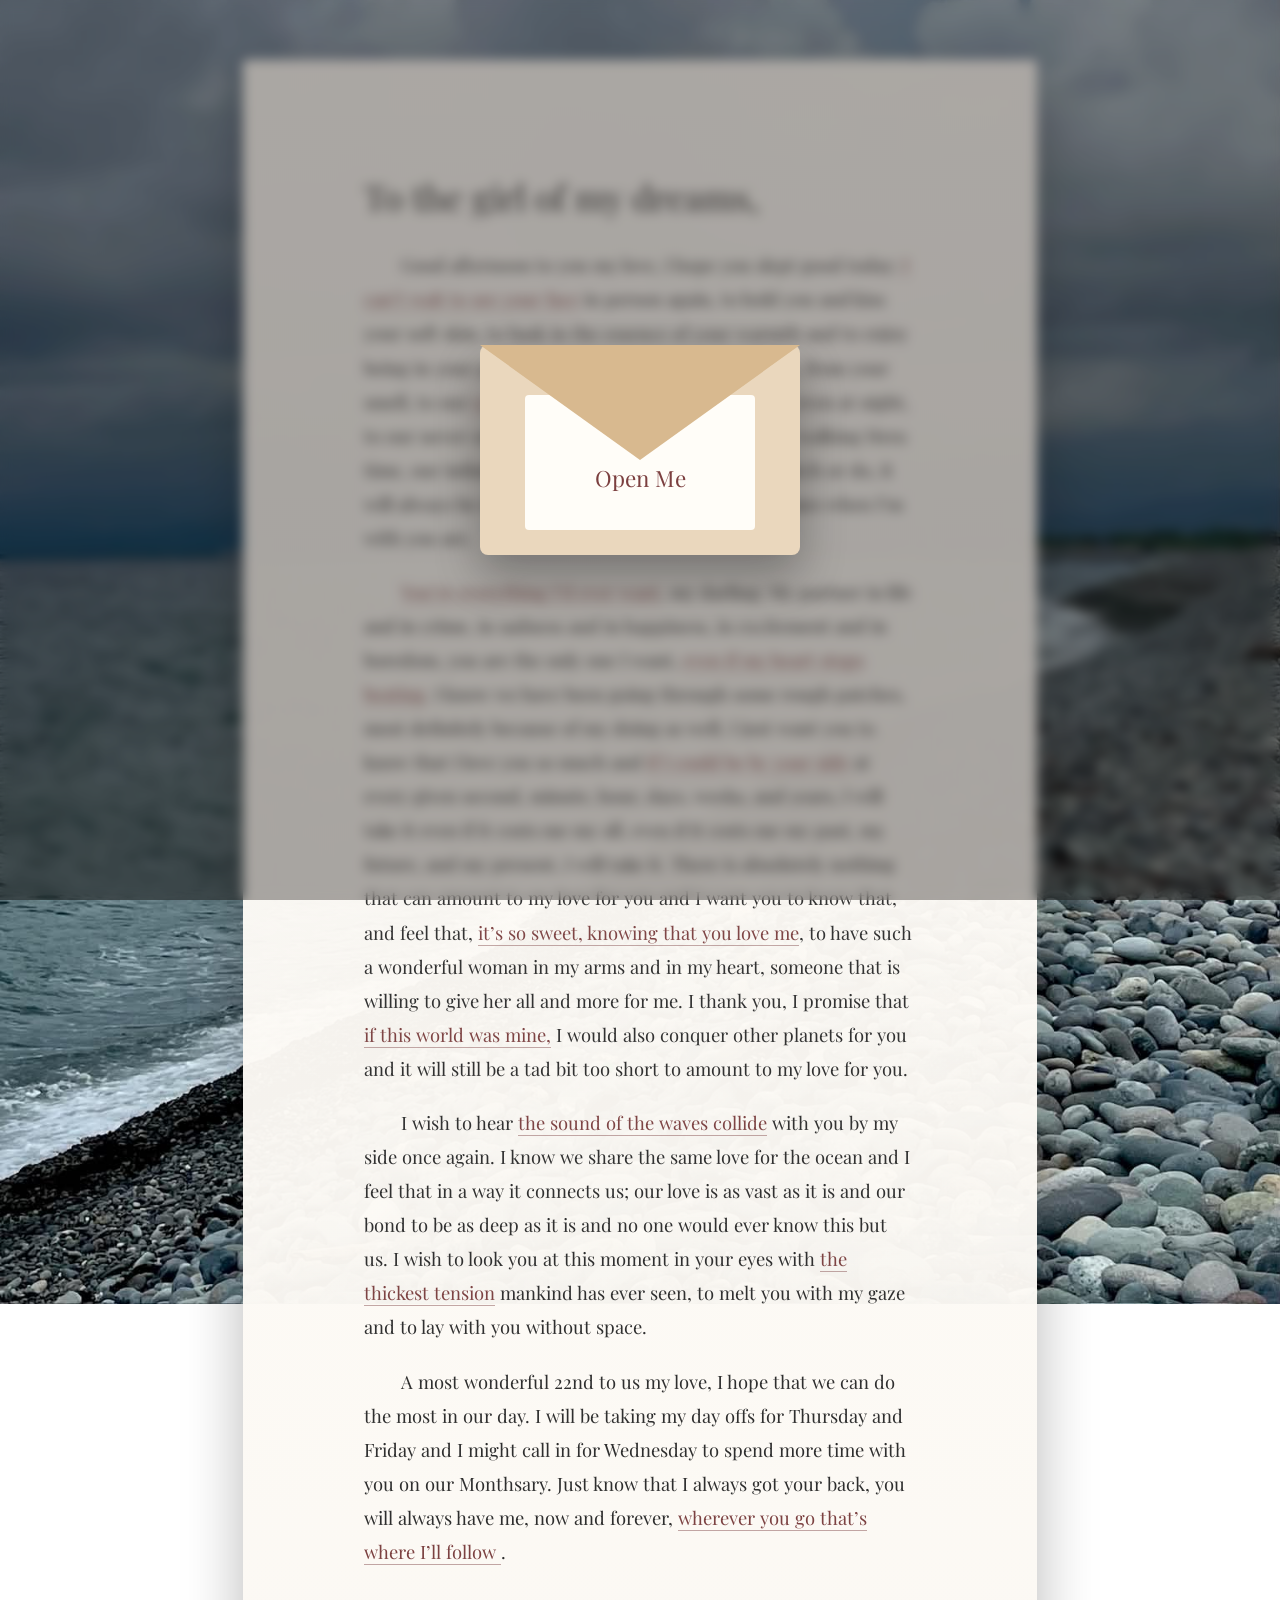
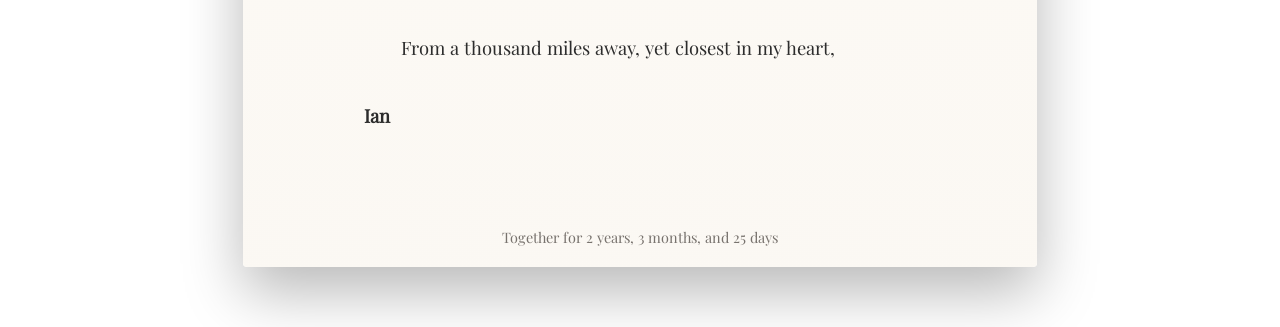
<file: index.html>
<!DOCTYPE html>
<html lang="en">
<head>
    <meta charset="UTF-8">
    <meta name="viewport" content="width=device-width, initial-scale=1.0">
    <title>Happy 22nd Monthsary</title>

    <link rel="stylesheet" href="Style.css">
</head>

<body>

    <!-- Envelope Intro -->
    <div class="envelope-screen" id="envelopeScreen">
        <div class="envelope" id="envelope">
            <div class="flap"></div>
            <div class="pocket"></div>

            <div class="letter-preview">
                <br>
                Open Me
            </div>
        </div>
    </div>

    <!-- Main Letter -->
    <div class="paper hidden" id="letter">

        <h1>To the girl of my dreams,</h1>

        <p>
            Good afternoon to you my love, I hope you slept good today;
            <a href="Flames.html">I can’t wait to see your face</a>
            in person again, to hold you and kiss your soft skin, to bask in the
            essence of your warmth and to enjoy being in your presence once again;
            I miss everything, from your smell, to our
            <a href="Coffee.html">coffees in the morning</a>,
            afternoon, and even at night, to our never-ending food runs, our small
            dates, our walking Hera time, our infinite quest to find something new
            to watch or do, it will always be etched in my soul how happy those
            times when I’m with you are.
        </p>

        <p>
            <a href="BabyPowder.html">You’re everything I’d ever want</a>,
            my darling; My partner in life and in crime, in sadness and in
            happiness, in excitement and in boredom, you are the only one I want,
            <a href="PrettyBoy.html">even if my heart stops beating</a>.

            I know we have been going through some rough patches, most definitely
            because of my doing as well, I just want you to know that I love you
            so much and
            <a href="Seasons.html">if I could be by your side</a>
            at every given second, minute, hour, days, weeks, and years, I will
            take it even if it costs me my all, even if it costs me my past, my
            future, and my present, I will take it.

            There is absolutely nothing that can amount to my love for you and I
            want you to know that, and feel that,
            <a href="Sweet.html">it’s so sweet, knowing that you love me</a>,
            to have such a wonderful woman in my arms and in my heart, someone
            that is willing to give her all and more for me.

            I thank you, I promise that
            <a href="Luther.html">if this world was mine,</a>
            I would also conquer other planets for you and it will still be a tad
            bit too short to amount to my love for you.
        </p>

        <p>
            I wish to hear
            <a href="Sextape.html">the sound of the waves collide</a>
            with you by my side once again. I know we share the same love for the
            ocean and I feel that in a way it connects us; our love is as vast as
            it is and our bond to be as deep as it is and no one would ever know
            this but us.

            I wish to look you at this moment in your eyes with
            <a href="Buzz.html">the thickest tension</a>
            mankind has ever seen, to melt you with my gaze and to lay with you
            without space.
        </p>

        <p>
            A most wonderful 22nd to us my love, I hope that we can do the most
            in our day. I will be taking my day offs for Thursday and Friday and
            I might call in for Wednesday to spend more time with you on our
            Monthsary.

            Just know that I always got your back, you will always have me, now
            and forever,
            <a href="DieWithASmile.html">
                wherever you go that’s where I’ll follow
            </a>.
        </p>

        <br><br>

        <p>
            From a thousand miles away, yet closest in my heart,
            <br><br>
            <strong>Ian</strong>
        </p>

        <div class="love-clock">
            Together for <span id="timeTogether"></span>
        </div>

    </div>

    <script>
        const envelope = document.getElementById("envelope");
        const envelopeScreen = document.getElementById("envelopeScreen");
        const letter = document.getElementById("letter");

        if (sessionStorage.getItem("letterOpened") === "true") {
            envelopeScreen.classList.add("hide");
            letter.classList.remove("hidden");
            letter.classList.add("show");
        }

        envelope.addEventListener("click", () => {
            envelope.classList.add("open");

            setTimeout(() => {
                envelopeScreen.classList.add("hide");

                letter.classList.remove("hidden");
                letter.classList.add("show");

                sessionStorage.setItem("letterOpened", "true");
            }, 1000);
        });

        const startDate = new Date("2024-08-10T00:00:00");

        function updateLoveClock() {
            const now = new Date();

            let years = now.getFullYear() - startDate.getFullYear();
            let months = now.getMonth() - startDate.getMonth();
            let days = now.getDate() - startDate.getDate();

            if (days < 0) {
                months--;
                const previousMonth = new Date(
                    now.getFullYear(),
                    now.getMonth(),
                    0
                );
                days += previousMonth.getDate();
            }

            if (months < 0) {
                years--;
                months += 12;
            }

            document.getElementById("timeTogether").textContent =
                `${years} year${years !== 1 ? "s" : ""}, ` +
                `${months} month${months !== 1 ? "s" : ""}, and ` +
                `${days} day${days !== 1 ? "s" : ""}`;
        }

        updateLoveClock();
        setInterval(updateLoveClock, 1000);
    </script>

</body>
</html>
</file>
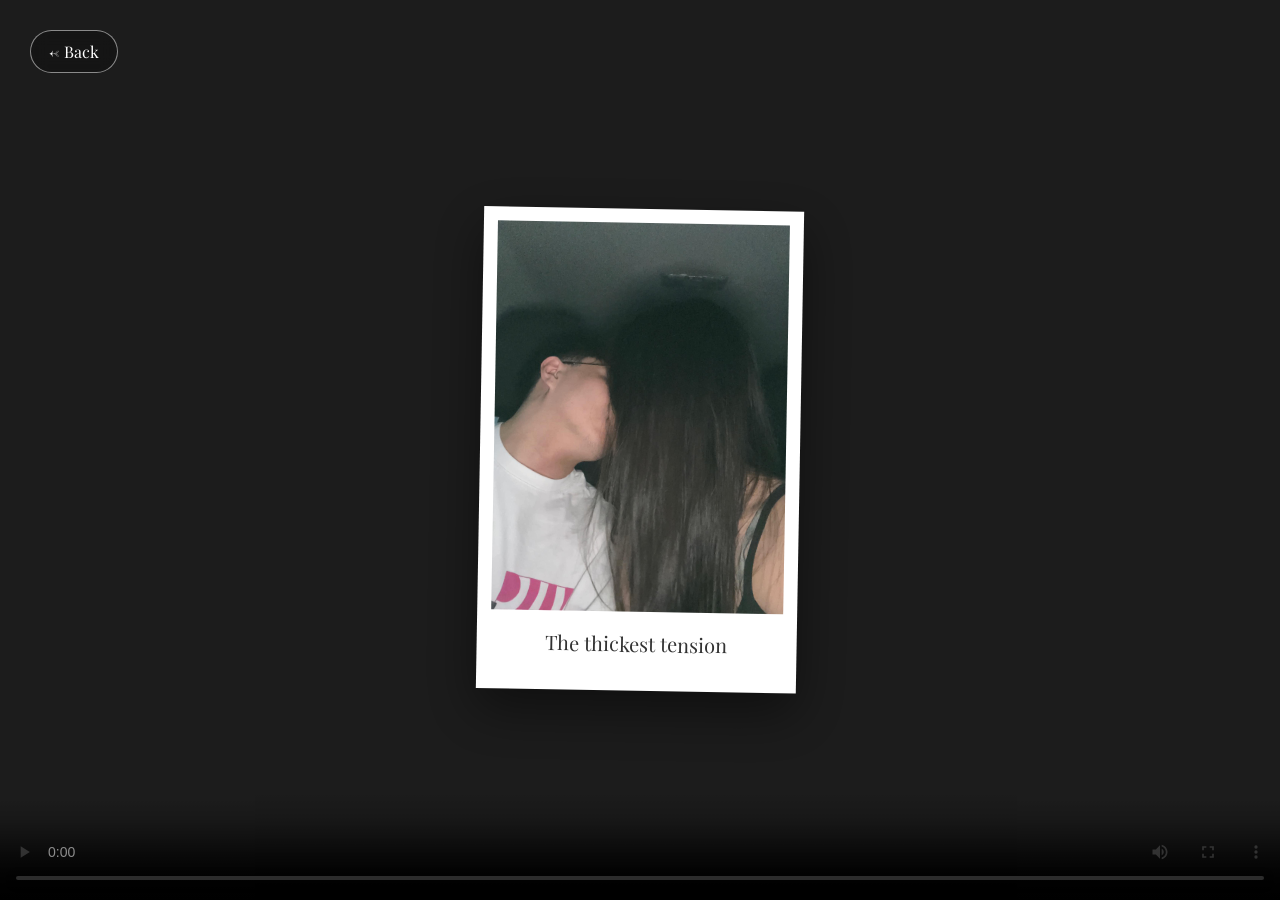
<file: Buzz.html>
<!DOCTYPE html>
<html lang="en">
<head>
    <meta charset="UTF-8">
    <meta name="viewport" content="width=device-width, initial-scale=1.0">
    <title>The Thickest Tension</title>

    <link rel="stylesheet" href="Buzz.css">
</head>
<body>

    <video class="bg-video" autoplay loop playsinline controls>
        <source src="videos/Buzz.mp4" type="video/mp4">
    </video>

    <div class="overlay"></div>

    <a href="javascript:history.back()" class="back-btn">← Back</a>

    <div class="polaroid">
        <img src="images/us9.jpg" alt="Memory">

        <p>
            The thickest tension
        </p>
    </div>
<script>
    setTimeout(() => {
        document.querySelector(".polaroid").style.opacity = "0";
        document.querySelector(".polaroid").style.transition = "opacity 1s ease";
    }, 10000);
</script>
</body>
</html>
</file>
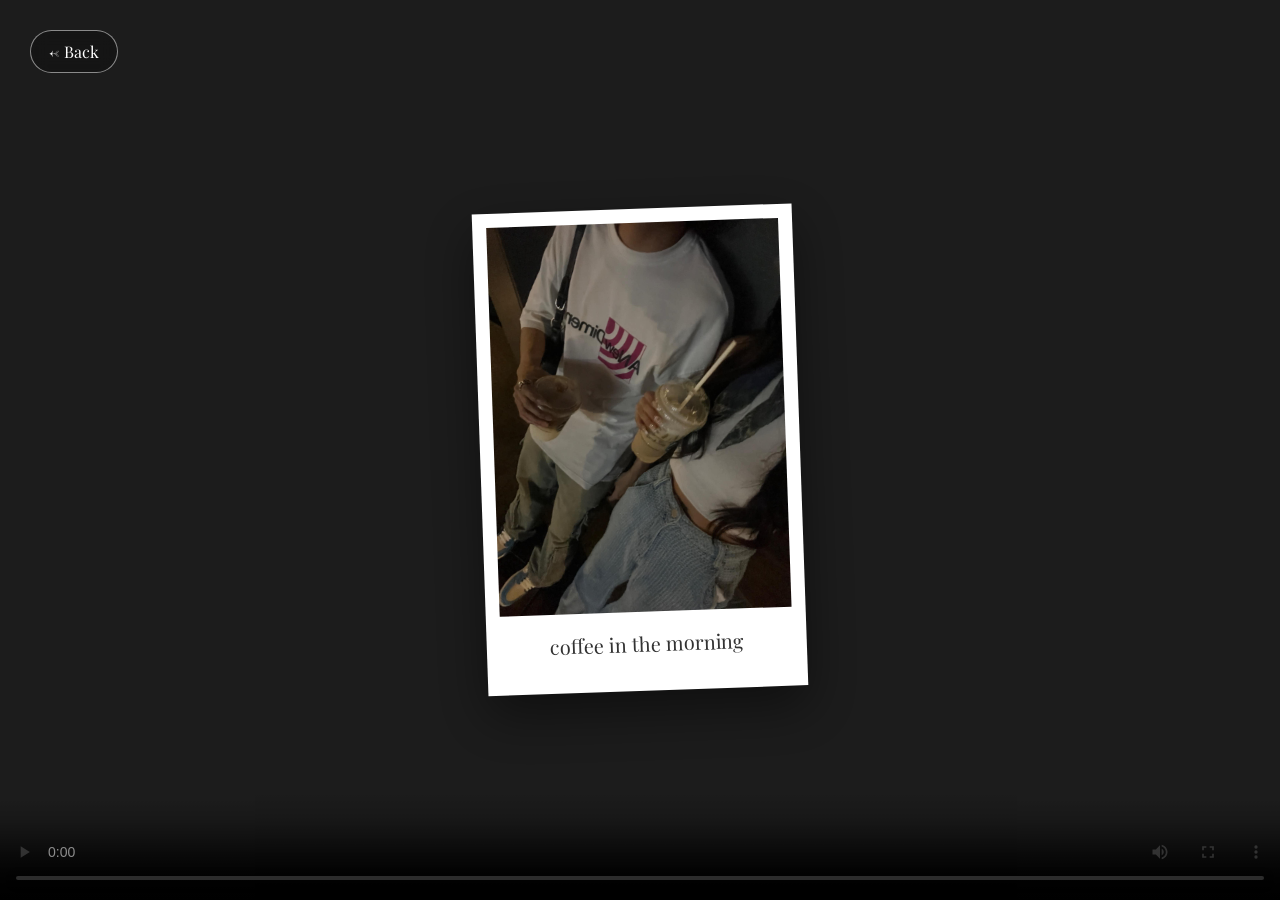
<file: Coffee.html>
<!DOCTYPE html>
<html lang="en">
<head>
    <meta charset="UTF-8">
    <meta name="viewport" content="width=device-width, initial-scale=1.0">
    <title>Coffee in the Morning</title>

    <link rel="stylesheet" href="Coffee.css">
</head>
<body>

    <video class="bg-video" autoplay loop playsinline controls>
        <source src="videos/Coffee.mp4" type="video/mp4">
    </video>

    <div class="overlay"></div>

    <a href="javascript:history.back()" class="back-btn">← Back</a>

    <div class="polaroid">
        <img src="images/us3.jpg" alt="Coffee Memory">

        <p>
            coffee in the morning 
        </p>
    </div>
<script>
    setTimeout(() => {
        document.querySelector(".polaroid").style.opacity = "0";
        document.querySelector(".polaroid").style.transition = "opacity 1s ease";
    }, 10000);
</script>
</body>
</html>
</file>
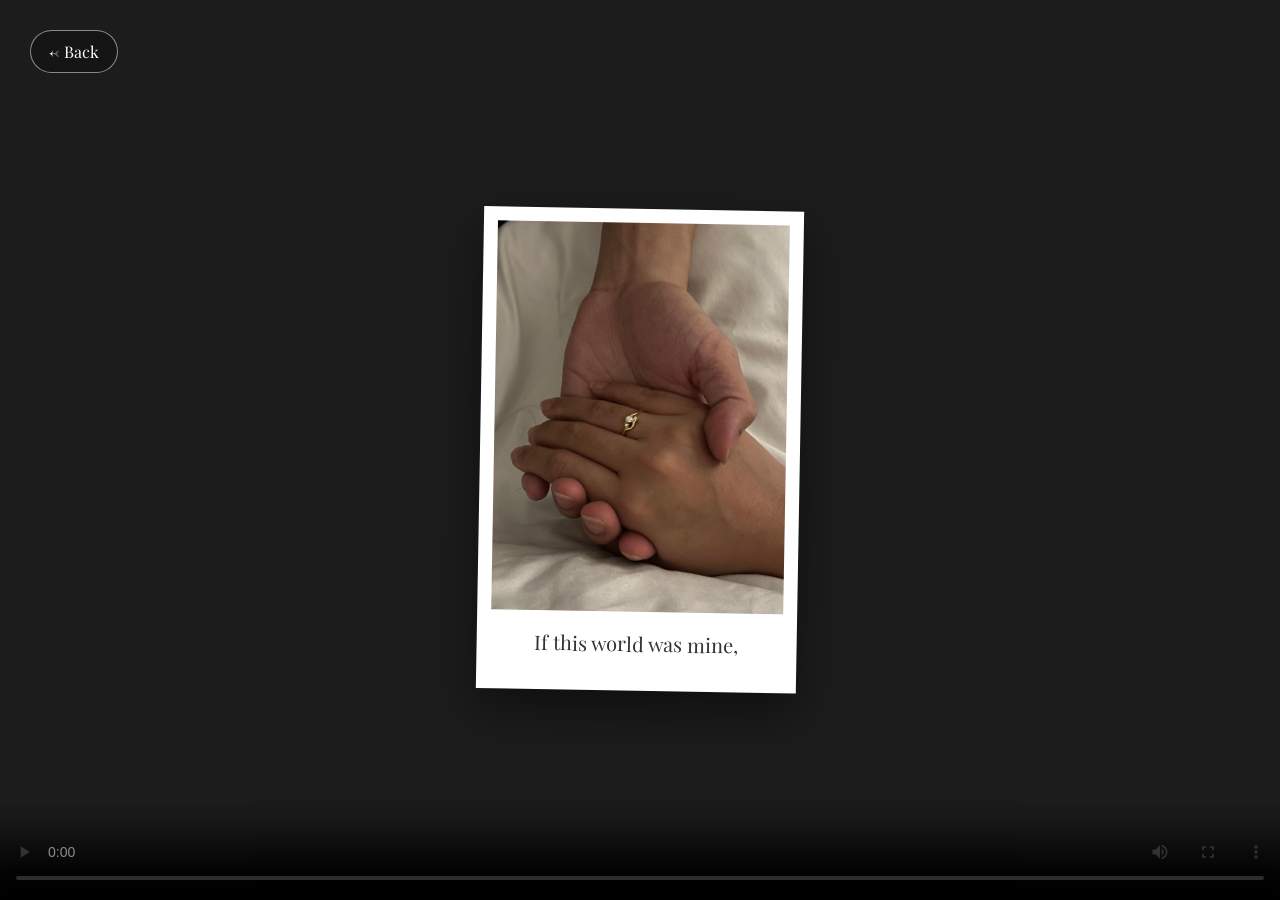
<file: Luther.html>
<!DOCTYPE html>
<html lang="en">
<head>
    <meta charset="UTF-8">
    <meta name="viewport" content="width=device-width, initial-scale=1.0">
    <title>If This World Was Mine</title>

    <link rel="stylesheet" href="Luther.css">
</head>
<body>

    <video class="bg-video" autoplay loop playsinline controls>
        <source src="videos/Luther.mp4" type="video/mp4">
    </video>

    <div class="overlay"></div>

    <a href="javascript:history.back()" class="back-btn">← Back</a>

    <div class="polaroid">
        <img src="images/us4.jpg" alt="Memory">

        <p>
            If this world was mine,
        </p>
    </div>
<script>
    setTimeout(() => {
        document.querySelector(".polaroid").style.opacity = "0";
        document.querySelector(".polaroid").style.transition = "opacity 1s ease";
    }, 10000);
</script>
</body>
</html>
</file>
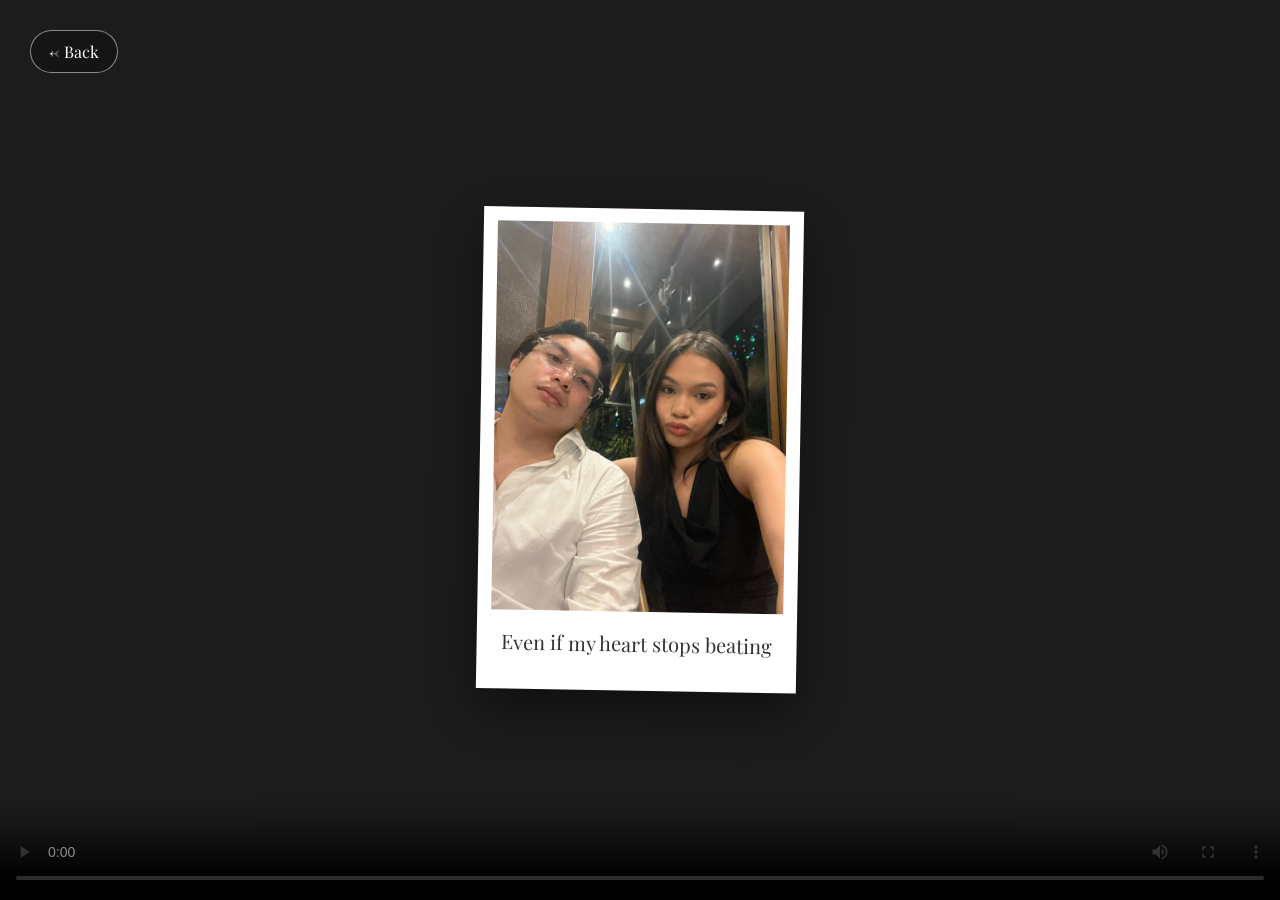
<file: PrettyBoy.html>
<!DOCTYPE html>
<html lang="en">
<head>
    <meta charset="UTF-8">
    <meta name="viewport" content="width=device-width, initial-scale=1.0">
    <title>Even If My Heart Stops Beating</title>

    <link rel="stylesheet" href="PrettyBoy.css">
</head>
<body>

    <video class="bg-video" autoplay loop playsinline controls>
        <source src="videos/Prettyboy.mp4" type="video/mp4">
    </video>

    <div class="overlay"></div>

    <a href="javascript:history.back()" class="back-btn">← Back</a>

    <div class="polaroid">
        <img src="images/us6.jpg" alt="Memory">

        <p>
            Even if my heart stops beating
        </p>
    </div>
<script>
    setTimeout(() => {
        document.querySelector(".polaroid").style.opacity = "0";
        document.querySelector(".polaroid").style.transition = "opacity 1s ease";
    }, 10000);
</script>
</body>
</html>
</file>
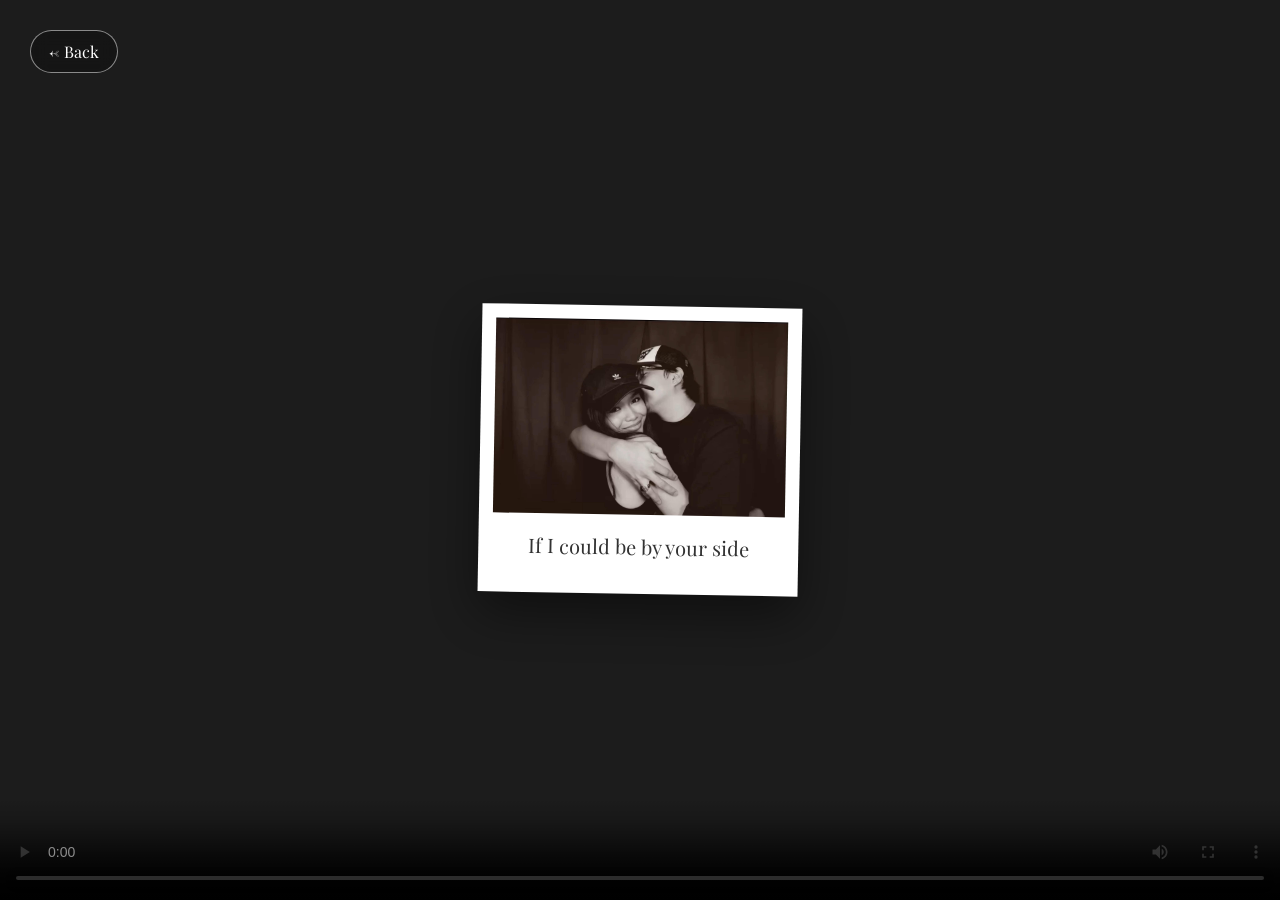
<file: Seasons.html>
<!DOCTYPE html>
<html lang="en">
<head>
    <meta charset="UTF-8">
    <meta name="viewport" content="width=device-width, initial-scale=1.0">
    <title>If I could be by your side</title>

    <link rel="stylesheet" href="Seasons.css">
</head>
<body>

    <video class="bg-video" autoplay loop playsinline controls>
        <source src="videos/Seasons.mp4" type="video/mp4">
    </video>

    <div class="overlay"></div>

    <a href="javascript:history.back()" class="back-btn">← Back</a>

    <div class="polaroid">
        <img src="images/us7.jpg" alt="Memory">

        <p>
            If I could be by your side
        </p>
    </div>
<script>
    setTimeout(() => {
        document.querySelector(".polaroid").style.opacity = "0";
        document.querySelector(".polaroid").style.transition = "opacity 1s ease";
    }, 10000);
</script>
</body>
</html>
</file>
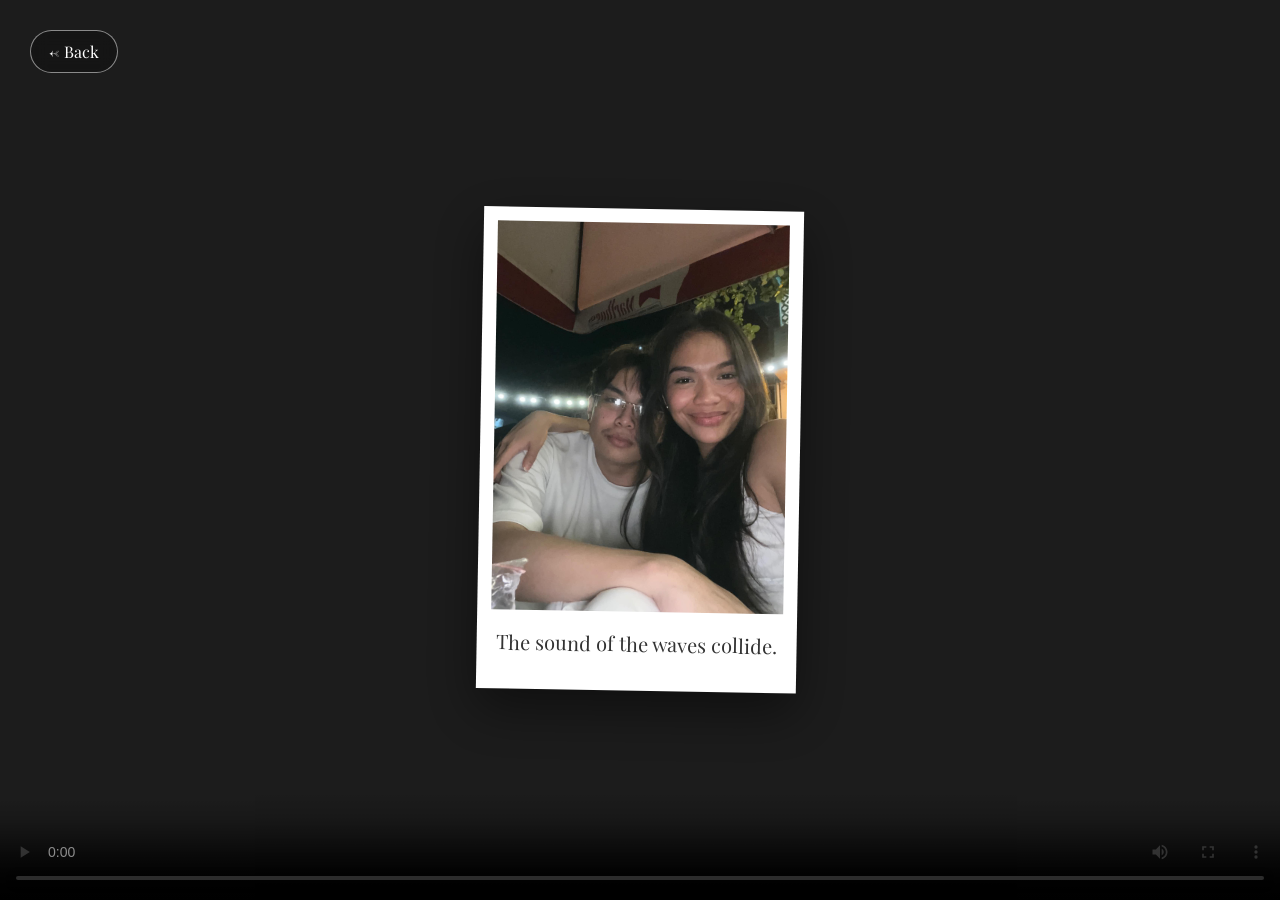
<file: Sextape.html>
<!DOCTYPE html>
<html lang="en">
<head>
    <meta charset="UTF-8">
    <meta name="viewport" content="width=device-width, initial-scale=1.0">
    <title>Sextape</title>

    <link rel="stylesheet" href="Sextape.css">
</head>
<body>

    <video class="bg-video" autoplay loop playsinline controls>
        <source src="videos/Sextape.mp4" type="video/mp4">
    </video>

    <div class="overlay"></div>

    <a href="javascript:history.back()" class="back-btn">← Back</a>

    <div class="polaroid">
        <img src="images/us8.jpg" alt="Memory">

        <p>
            The sound of the waves collide.
        </p>
    </div>
<script>
    setTimeout(() => {
        document.querySelector(".polaroid").style.opacity = "0";
        document.querySelector(".polaroid").style.transition = "opacity 1s ease";
    }, 10000);
</script>
</body>
</html>
</file>
<file: Style.css>
/* Reset */
* {
    margin: 0;
    padding: 0;
    box-sizing: border-box;
}

body {
    min-height: 100vh;

    display: flex;
    justify-content: center;
    align-items: flex-start;

    padding: 60px 20px;

    font-family: "Playfair", serif;

background-image:
    linear-gradient(
        rgba(0, 0, 0, 0.18),
        rgba(0, 0, 0, 0.18)
    ),
    url("images/mainbg.jpg");

background-size: cover;
background-position: center;
background-repeat: no-repeat;
background-attachment: fixed;
}

/* Realistic A4 letter paper */
.paper {
    width: 210mm;
    min-height: 297mm;

    background: rgba(255, 252, 247, 0.97);

    padding: 30mm 32mm;

    border-radius: 4px;

    box-shadow:
        0 25px 60px rgba(0, 0, 0, 0.28);

    color: #2b2b2b;

    animation: fadeInPaper 1.2s ease forwards;

     position: relative;

     transform: rotate(-0.4deg);
}

.paper::before {
    content: "";

    position: absolute;

    top: 0;
    left: 0;
    right: 0;
    bottom: 0;

    border-radius: 4px;

    background:
        linear-gradient(
            rgba(255, 255, 255, 0.08),
            rgba(0, 0, 0, 0.015)
        );

    pointer-events: none;
}

/* Letter title */
.paper h1 {
    text-align: left;

    font-size: 2.2rem;
    font-weight: normal;

    margin-bottom: 28px;
}

/* Letter paragraphs */
.paper p {
    font-size: 1.15rem;
    line-height: 1.85;

    text-align: left;
    text-indent: 2em;

    margin-bottom: 1.1em;
}

/* Links inside the letter */
.paper a {
    color: #7b3f3f;
    text-decoration: none;
    border-bottom: 1px solid rgba(123, 63, 63, 0.45);

    transition: 0.25s ease;
}

.paper a:hover {
    color: #a05252;
    border-bottom-color: #a05252;
}

.envelope-screen {
    position: fixed;
    inset: 0;
    z-index: 10;

    display: flex;
    justify-content: center;
    align-items: center;

    background: rgba(20, 15, 12, 0.35);
    backdrop-filter: blur(6px);

    transition: opacity 0.8s ease, visibility 0.8s ease;
}

.envelope-screen.hide {
    opacity: 0;
    visibility: hidden;
}

.envelope {
    position: relative;
    width: 320px;
    height: 210px;

    cursor: pointer;
    animation: floatEnvelope 2.8s ease-in-out infinite;
}

.pocket {
    position: absolute;
    inset: 0;

    background: #ead7bd;
    border-radius: 8px;

    box-shadow: 0 20px 45px rgba(0, 0, 0, 0.3);
}

.flap {
    position: absolute;
    top: 0;
    left: 0;

    width: 0;
    height: 0;

    border-left: 160px solid transparent;
    border-right: 160px solid transparent;
    border-top: 115px solid #d8b98f;

    transform-origin: top;
    z-index: 3;

    transition: transform 0.8s ease;
}

.letter-preview {
    position: absolute;
    left: 50%;
    bottom: 25px;
    transform: translateX(-50%);

    width: 230px;
    height: 135px;

    display: flex;
    justify-content: center;
    align-items: center;

    background: #fffdf8;
    border-radius: 4px;

    font-family: "Playfair", serif;
    font-size: 1.4rem;
    color: #7b3f3f;

    z-index: 2;

    transition: transform 0.9s ease;
}

.envelope.open .flap {
    transform: rotateX(180deg);
}

.envelope.open .letter-preview {
    transform: translateX(-50%) translateY(-110px);
}

.hidden {
    opacity: 0;
    transform: translateY(20px);
    pointer-events: none;
}

.paper.show {
    opacity: 1;
    transform: translateY(0);
    pointer-events: auto;
}


.love-clock {
    position: absolute;

    bottom: 20px;
    left: 50%;

    transform: translateX(-50%);

    font-size: 0.9rem;
    color: rgba(47, 42, 37, 0.65);

    text-align: center;
    white-space: nowrap;
}

@keyframes floatEnvelope {
    0%, 100% {
        transform: translateY(0);
    }

    50% {
        transform: translateY(-10px);
    }
}









/* Soft entrance animation */
@keyframes fadeInPaper {
    from {
        opacity: 0;
        transform: translateY(18px);
    }

    to {
        opacity: 1;
        transform: translateY(0);
    }
}

/* Mobile-friendly scaling */
@media (max-width: 800px) {
    .paper {
        width: 100%;
        min-height: auto;

        padding: 28px 24px;
    }

    .paper h1 {
        font-size: 1.8rem;
    }

    .paper p {
        font-size: 1.05rem;
        line-height: 1.75;
    }
}




@font-face {
    font-family: "Playfair";
    src: url("utilities/playfair.ttf") format("truetype");
    font-weight: normal;
    font-style: normal;
}
</file>
<file: Buzz.css>
.polaroid {
    position: fixed;

    top: 50%;
    left: 50%;

    transform: translate(-50%, -50%) rotate(1deg);

    width: 320px;

    background: #ffffff;

    padding: 14px 14px 34px;

    box-shadow: 0 20px 50px rgba(0, 0, 0, 0.45);

    z-index: 3;
}

@font-face {
    font-family: "Playfair";
    src: url("utilities/playfair.ttf") format("truetype");
}

* {
    margin: 0;
    padding: 0;
    box-sizing: border-box;
}

body {
    min-height: 100vh;
    overflow: hidden;

    font-family: "Playfair", serif;
    background: #000;
}

.bg-video {
    position: fixed;
    inset: 0;

    width: 100%;
    height: 100%;

    object-fit: cover;
    z-index: 1;
}

.overlay {
    position: fixed;
    inset: 0;

    background: rgba(0, 0, 0, 0.45);
    z-index: 2;
}



.polaroid img {
    width: 100%;
    display: block;

    object-fit: cover;
}

.polaroid p {
    margin-top: 18px;

    text-align: center;

    font-size: 1.25rem;

    color: #333333;
}

.back-btn {
    position: fixed;

    top: 30px;
    left: 30px;

    z-index: 4;

    color: white;
    text-decoration: none;

    padding: 10px 18px;

    border: 1px solid rgba(255, 255, 255, 0.5);
    border-radius: 999px;

    backdrop-filter: blur(8px);

    background: rgba(0, 0, 0, 0.25);

    transition: 0.3s;
}

.back-btn:hover {
    background: rgba(255, 255, 255, 0.15);
}
</file>
<file: Coffee.css>
@font-face {
    font-family: "Playfair";
    src: url("utilities/playfair.ttf") format("truetype");
}

* {
    margin: 0;
    padding: 0;
    box-sizing: border-box;
}

body {
    min-height: 100vh;
    overflow: hidden;

    font-family: "Playfair", serif;
    background: #000;
}

.bg-video {
    position: fixed;
    inset: 0;

    width: 100%;
    height: 100%;

    object-fit: cover;
    z-index: 1;
}

.overlay {
    position: fixed;
    inset: 0;

    background: rgba(0, 0, 0, 0.45);
    z-index: 2;
}

.polaroid {
    position: fixed;

    top: 50%;
    left: 50%;

    transform: translate(-50%, -50%) rotate(-2deg);

    width: 320px;

    background: #ffffff;

    padding: 14px 14px 34px;

    box-shadow: 0 20px 50px rgba(0, 0, 0, 0.45);

    z-index: 3;
}

.polaroid img {
    width: 100%;
    display: block;

    object-fit: cover;
}

.polaroid p {
    margin-top: 18px;

    text-align: center;

    font-size: 1.25rem;

    color: #333333;
}

.back-btn {
    position: fixed;

    top: 30px;
    left: 30px;

    z-index: 4;

    color: white;
    text-decoration: none;

    padding: 10px 18px;

    border: 1px solid rgba(255, 255, 255, 0.5);
    border-radius: 999px;

    backdrop-filter: blur(8px);

    background: rgba(0, 0, 0, 0.25);

    transition: 0.3s;
}

.back-btn:hover {
    background: rgba(255, 255, 255, 0.15);
}
</file>
<file: Luther.css>
.polaroid {
    position: fixed;

    top: 50%;
    left: 50%;

    transform: translate(-50%, -50%) rotate(1deg);

    width: 320px;

    background: #ffffff;

    padding: 14px 14px 34px;

    box-shadow: 0 20px 50px rgba(0, 0, 0, 0.45);

    z-index: 3;
}

@font-face {
    font-family: "Playfair";
    src: url("utilities/playfair.ttf") format("truetype");
}

* {
    margin: 0;
    padding: 0;
    box-sizing: border-box;
}

body {
    min-height: 100vh;
    overflow: hidden;

    font-family: "Playfair", serif;
    background: #000;
}

.bg-video {
    position: fixed;
    inset: 0;

    width: 100%;
    height: 100%;

    object-fit: cover;
    z-index: 1;
}

.overlay {
    position: fixed;
    inset: 0;

    background: rgba(0, 0, 0, 0.45);
    z-index: 2;
}



.polaroid img {
    width: 100%;
    display: block;

    object-fit: cover;
}

.polaroid p {
    margin-top: 18px;

    text-align: center;

    font-size: 1.25rem;

    color: #333333;
}

.back-btn {
    position: fixed;

    top: 30px;
    left: 30px;

    z-index: 4;

    color: white;
    text-decoration: none;

    padding: 10px 18px;

    border: 1px solid rgba(255, 255, 255, 0.5);
    border-radius: 999px;

    backdrop-filter: blur(8px);

    background: rgba(0, 0, 0, 0.25);

    transition: 0.3s;
}

.back-btn:hover {
    background: rgba(255, 255, 255, 0.15);
}
</file>
<file: PrettyBoy.css>
.polaroid {
    position: fixed;

    top: 50%;
    left: 50%;

    transform: translate(-50%, -50%) rotate(1deg);

    width: 320px;

    background: #ffffff;

    padding: 14px 14px 34px;

    box-shadow: 0 20px 50px rgba(0, 0, 0, 0.45);

    z-index: 3;
}

@font-face {
    font-family: "Playfair";
    src: url("utilities/playfair.ttf") format("truetype");
}

* {
    margin: 0;
    padding: 0;
    box-sizing: border-box;
}

body {
    min-height: 100vh;
    overflow: hidden;

    font-family: "Playfair", serif;
    background: #000;
}

.bg-video {
    position: fixed;
    inset: 0;

    width: 100%;
    height: 100%;

    object-fit: cover;
    z-index: 1;
}

.overlay {
    position: fixed;
    inset: 0;

    background: rgba(0, 0, 0, 0.45);
    z-index: 2;
}



.polaroid img {
    width: 100%;
    display: block;

    object-fit: cover;
}

.polaroid p {
    margin-top: 18px;

    text-align: center;

    font-size: 1.25rem;

    color: #333333;
}

.back-btn {
    position: fixed;

    top: 30px;
    left: 30px;

    z-index: 4;

    color: white;
    text-decoration: none;

    padding: 10px 18px;

    border: 1px solid rgba(255, 255, 255, 0.5);
    border-radius: 999px;

    backdrop-filter: blur(8px);

    background: rgba(0, 0, 0, 0.25);

    transition: 0.3s;
}

.back-btn:hover {
    background: rgba(255, 255, 255, 0.15);
}
</file>
<file: Seasons.css>
.polaroid {
    position: fixed;

    top: 50%;
    left: 50%;

    transform: translate(-50%, -50%) rotate(1deg);

    width: 320px;

    background: #ffffff;

    padding: 14px 14px 34px;

    box-shadow: 0 20px 50px rgba(0, 0, 0, 0.45);

    z-index: 3;
}

@font-face {
    font-family: "Playfair";
    src: url("utilities/playfair.ttf") format("truetype");
}

* {
    margin: 0;
    padding: 0;
    box-sizing: border-box;
}

body {
    min-height: 100vh;
    overflow: hidden;

    font-family: "Playfair", serif;
    background: #000;
}

.bg-video {
    position: fixed;
    inset: 0;

    width: 100%;
    height: 100%;

    object-fit: cover;
    z-index: 1;
}

.overlay {
    position: fixed;
    inset: 0;

    background: rgba(0, 0, 0, 0.45);
    z-index: 2;
}



.polaroid img {
    width: 100%;
    display: block;

    object-fit: cover;
}

.polaroid p {
    margin-top: 18px;

    text-align: center;

    font-size: 1.25rem;

    color: #333333;
}

.back-btn {
    position: fixed;

    top: 30px;
    left: 30px;

    z-index: 4;

    color: white;
    text-decoration: none;

    padding: 10px 18px;

    border: 1px solid rgba(255, 255, 255, 0.5);
    border-radius: 999px;

    backdrop-filter: blur(8px);

    background: rgba(0, 0, 0, 0.25);

    transition: 0.3s;
}

.back-btn:hover {
    background: rgba(255, 255, 255, 0.15);
}
</file>
<file: Sextape.css>
.polaroid {
    position: fixed;

    top: 50%;
    left: 50%;

    transform: translate(-50%, -50%) rotate(1deg);

    width: 320px;

    background: #ffffff;

    padding: 14px 14px 34px;

    box-shadow: 0 20px 50px rgba(0, 0, 0, 0.45);

    z-index: 3;
}

@font-face {
    font-family: "Playfair";
    src: url("utilities/playfair.ttf") format("truetype");
}

* {
    margin: 0;
    padding: 0;
    box-sizing: border-box;
}

body {
    min-height: 100vh;
    overflow: hidden;

    font-family: "Playfair", serif;
    background: #000;
}

.bg-video {
    position: fixed;
    inset: 0;

    width: 100%;
    height: 100%;

    object-fit: cover;
    z-index: 1;
}

.overlay {
    position: fixed;
    inset: 0;

    background: rgba(0, 0, 0, 0.45);
    z-index: 2;
}



.polaroid img {
    width: 100%;
    display: block;

    object-fit: cover;
}

.polaroid p {
    margin-top: 18px;

    text-align: center;

    font-size: 1.25rem;

    color: #333333;
}

.back-btn {
    position: fixed;

    top: 30px;
    left: 30px;

    z-index: 4;

    color: white;
    text-decoration: none;

    padding: 10px 18px;

    border: 1px solid rgba(255, 255, 255, 0.5);
    border-radius: 999px;

    backdrop-filter: blur(8px);

    background: rgba(0, 0, 0, 0.25);

    transition: 0.3s;
}

.back-btn:hover {
    background: rgba(255, 255, 255, 0.15);
}
</file>
